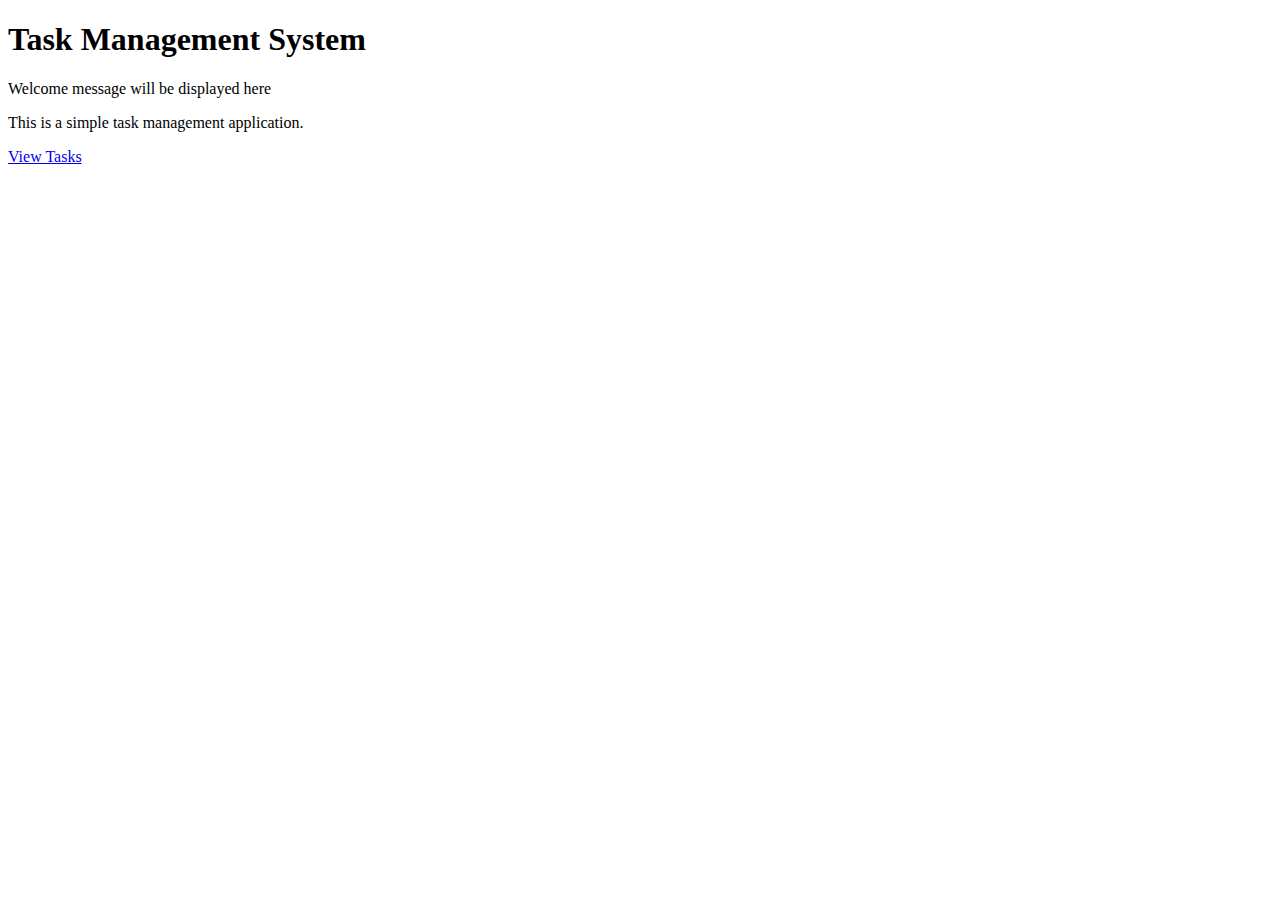
<file: src/main/webapp/WEB-INF/views/index.html>
<!DOCTYPE html>
<html xmlns:th="http://www.thymeleaf.org">
<head>
    <meta charset="UTF-8">
    <title>Task Management System</title>
    <link rel="stylesheet" type="text/css" th:href="@{/css/main.css}">
</head>
<body>
<div class="container">
    <h1>Task Management System</h1>
    <p th:text="${message}">Welcome message will be displayed here</p>

    <div class="content">
        <p>This is a simple task management application.</p>
        <a href="#" th:href="@{/tasks}">View Tasks</a>
    </div>
</div>
</body>
</html>
</file>
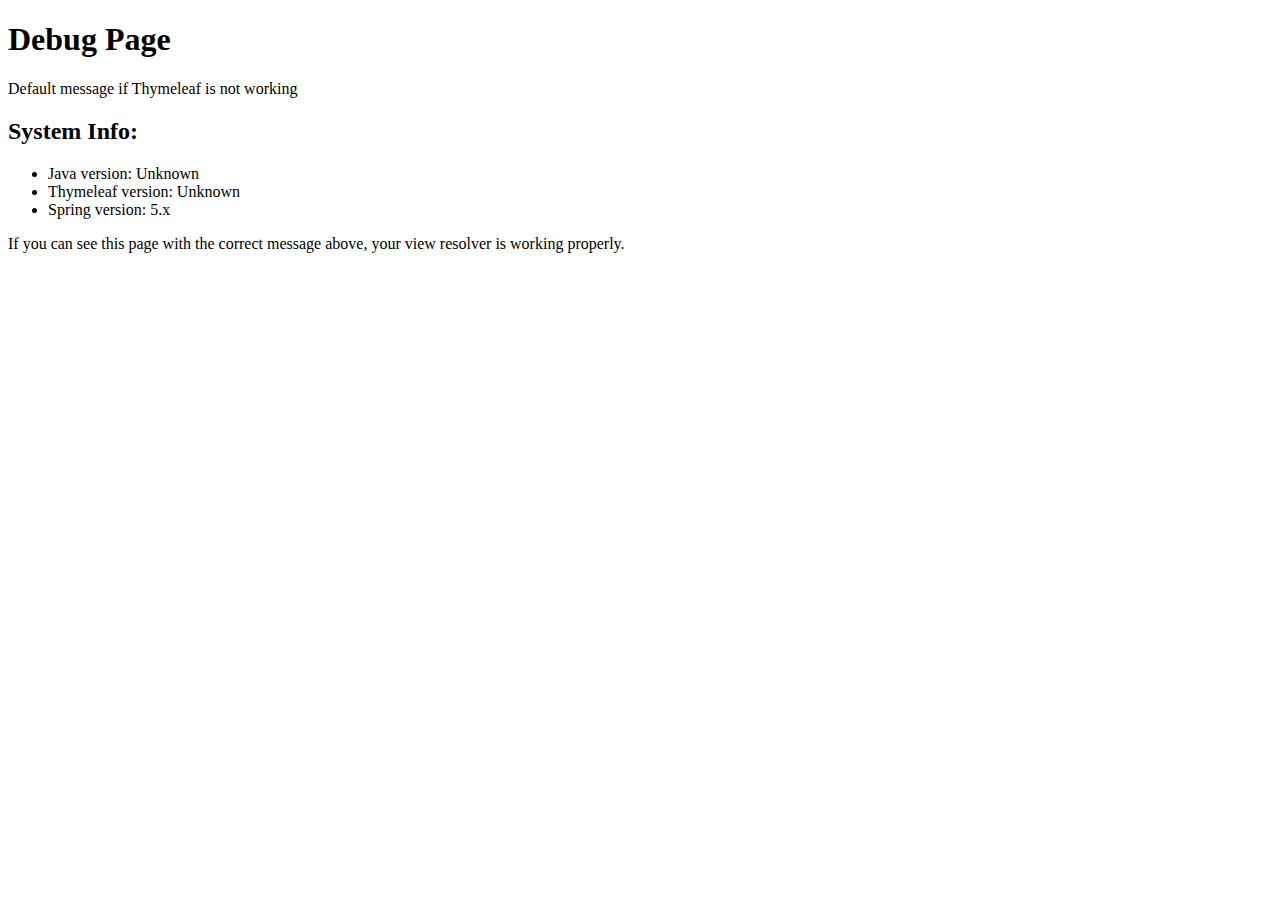
<file: src/main/webapp/WEB-INF/views/debug.html>
<!DOCTYPE html>
<html xmlns:th="http://www.thymeleaf.org">
<head>
    <meta charset="UTF-8">
    <title>Debug Page</title>
</head>
<body>
<h1>Debug Page</h1>
<p th:text="${message}">Default message if Thymeleaf is not working</p>

<h2>System Info:</h2>
<ul>
    <li>Java version: <span th:text="${#strings.replace(#execInfo.getJavaVersion(), 'Java', '')}">Unknown</span></li>
    <li>Thymeleaf version: <span th:text="${#strings.replace(#execInfo.getThymeleafVersion(), 'Thymeleaf', '')}">Unknown</span></li>
    <li>Spring version: 5.x</li>
</ul>

<p>If you can see this page with the correct message above, your view resolver is working properly.</p>
</body>
</html>
</file>
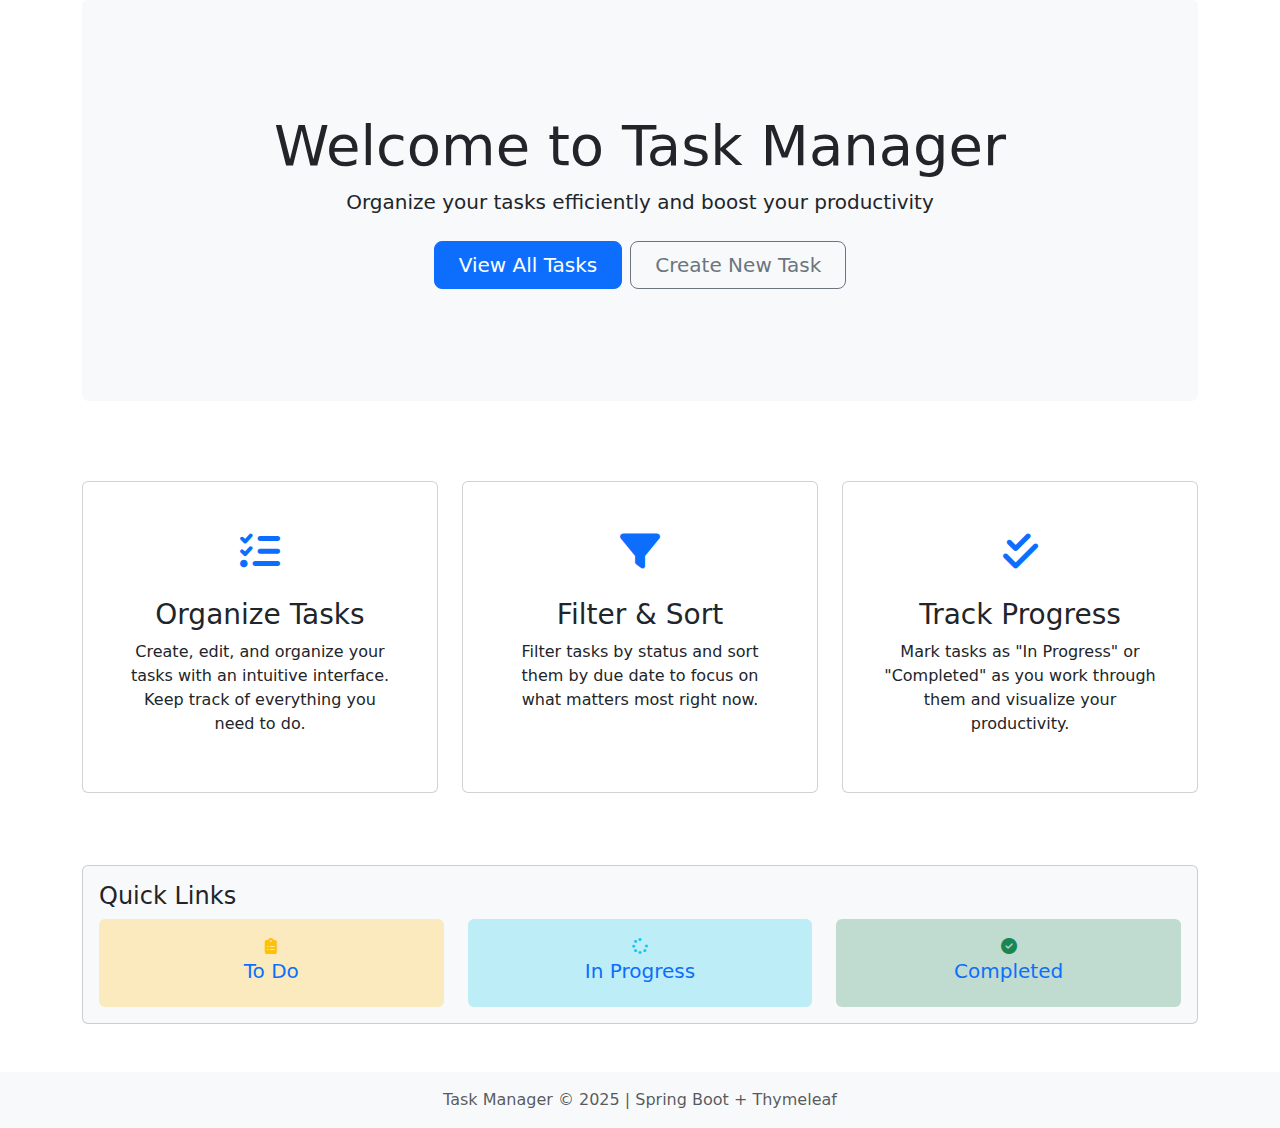
<file: src/main/webapp/WEB-INF/views/home.html>
<!DOCTYPE html>
<html xmlns:th="http://www.thymeleaf.org">
<head>
  <meta charset="UTF-8">
  <meta name="viewport" content="width=device-width, initial-scale=1.0">
  <title>Task Manager - Home</title>
  <link href="https://cdnjs.cloudflare.com/ajax/libs/bootstrap/5.3.0/css/bootstrap.min.css" rel="stylesheet">
  <link rel="stylesheet" href="https://cdnjs.cloudflare.com/ajax/libs/font-awesome/6.4.0/css/all.min.css">
  <style>
    .hero-section {
      background-color: #f8f9fa;
      padding: 4rem 0;
      margin-bottom: 2rem;
    }
    .feature-icon {
      font-size: 2.5rem;
      margin-bottom: 1rem;
      color: #0d6efd;
    }
  </style>
</head>
<body>
<div class="container">
  <!-- Hero Section -->
  <div class="hero-section rounded text-center">
    <div class="py-5">
      <h1 class="display-4">Welcome to Task Manager</h1>
      <p class="lead mb-4">Organize your tasks efficiently and boost your productivity</p>
      <div class="d-grid gap-2 d-sm-flex justify-content-sm-center">
        <a th:href="@{/tasks}" class="btn btn-primary btn-lg px-4 gap-3">View All Tasks</a>
        <a th:href="@{/tasks/new}" class="btn btn-outline-secondary btn-lg px-4">Create New Task</a>
      </div>
    </div>
  </div>

  <!-- Features Section -->
  <div class="row g-4 py-5">
    <div class="col-md-4">
      <div class="card h-100 text-center p-4">
        <div class="card-body">
          <div class="feature-icon">
            <i class="fas fa-list-check"></i>
          </div>
          <h3>Organize Tasks</h3>
          <p>Create, edit, and organize your tasks with an intuitive interface. Keep track of everything you need to do.</p>
        </div>
      </div>
    </div>
    <div class="col-md-4">
      <div class="card h-100 text-center p-4">
        <div class="card-body">
          <div class="feature-icon">
            <i class="fas fa-filter"></i>
          </div>
          <h3>Filter & Sort</h3>
          <p>Filter tasks by status and sort them by due date to focus on what matters most right now.</p>
        </div>
      </div>
    </div>
    <div class="col-md-4">
      <div class="card h-100 text-center p-4">
        <div class="card-body">
          <div class="feature-icon">
            <i class="fas fa-check-double"></i>
          </div>
          <h3>Track Progress</h3>
          <p>Mark tasks as "In Progress" or "Completed" as you work through them and visualize your productivity.</p>
        </div>
      </div>
    </div>
  </div>

  <!-- Quick Stats -->
  <div class="row my-4">
    <div class="col-12">
      <div class="card bg-light">
        <div class="card-body">
          <h4>Quick Links</h4>
          <div class="row text-center g-4">
            <div class="col-md-4">
              <a th:href="@{/tasks(status='PENDING')}" class="text-decoration-none">
                <div class="p-3 bg-warning bg-opacity-25 rounded">
                  <i class="fas fa-clipboard-list text-warning"></i>
                  <h5>To Do</h5>
                </div>
              </a>
            </div>
            <div class="col-md-4">
              <a th:href="@{/tasks(status='IN_PROGRESS')}" class="text-decoration-none">
                <div class="p-3 bg-info bg-opacity-25 rounded">
                  <i class="fas fa-spinner text-info"></i>
                  <h5>In Progress</h5>
                </div>
              </a>
            </div>
            <div class="col-md-4">
              <a th:href="@{/tasks(status='COMPLETED')}" class="text-decoration-none">
                <div class="p-3 bg-success bg-opacity-25 rounded">
                  <i class="fas fa-check-circle text-success"></i>
                  <h5>Completed</h5>
                </div>
              </a>
            </div>
          </div>
        </div>
      </div>
    </div>
  </div>
</div>

<!-- Footer -->
<footer class="bg-light py-3 mt-5">
  <div class="container text-center">
    <p class="text-muted mb-0">Task Manager &copy; 2025 | Spring Boot + Thymeleaf</p>
  </div>
</footer>

<script src="https://cdnjs.cloudflare.com/ajax/libs/bootstrap/5.3.0/js/bootstrap.bundle.min.js"></script>
</body>
</html>
</file>
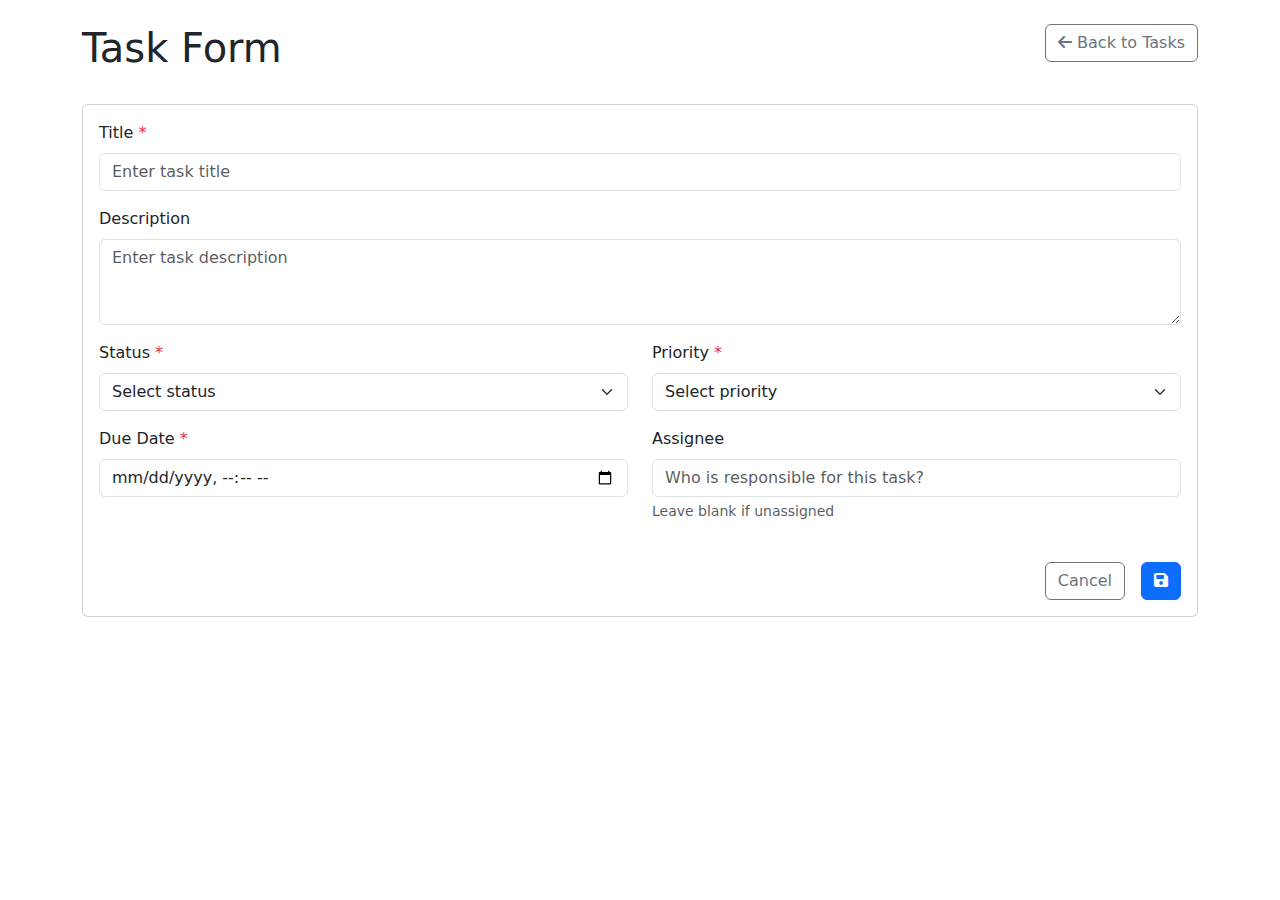
<file: src/main/webapp/WEB-INF/views/task/form.html>
<!DOCTYPE html>
<html xmlns:th="http://www.thymeleaf.org">
<head>
    <meta charset="UTF-8">
    <meta name="viewport" content="width=device-width, initial-scale=1.0">
    <title>Task Manager - Task Form</title>
    <link href="https://cdnjs.cloudflare.com/ajax/libs/bootstrap/5.3.0/css/bootstrap.min.css" rel="stylesheet">
    <link rel="stylesheet" href="https://cdnjs.cloudflare.com/ajax/libs/font-awesome/6.4.0/css/all.min.css">
    <style>
        .priority-high { color: #dc3545; }
        .priority-medium { color: #ffc107; }
        .priority-low { color: #0dcaf0; }
    </style>
</head>
<body>
<div class="container mt-4">
    <div class="row mb-4">
        <div class="col">
            <h1 th:text="${task.id == null ? 'Create New Task' : 'Edit Task'}">Task Form</h1>
        </div>
        <div class="col-auto">
            <a th:href="@{/tasks}" class="btn btn-outline-secondary">
                <i class="fas fa-arrow-left"></i> Back to Tasks
            </a>
        </div>
    </div>

    <div class="card">
        <div class="card-body">
            <form th:action="@{${task.id == null ? '/tasks' : '/tasks/' + task.id}}"
                  th:object="${task}"
                  method="post"
                  class="needs-validation"
                  novalidate>

                <!-- Title -->
                <div class="mb-3">
                    <label for="title" class="form-label">Title <span class="text-danger">*</span></label>
                    <input type="text"
                           class="form-control"
                           id="title"
                           th:field="*{title}"
                           placeholder="Enter task title"
                           required>
                    <div class="invalid-feedback" th:if="${#fields.hasErrors('title')}" th:errors="*{title}">
                        Please provide a title.
                    </div>
                </div>

                <!-- Description -->
                <div class="mb-3">
                    <label for="description" class="form-label">Description</label>
                    <textarea class="form-control"
                              id="description"
                              th:field="*{description}"
                              placeholder="Enter task description"
                              rows="3"></textarea>
                    <div class="invalid-feedback" th:if="${#fields.hasErrors('description')}" th:errors="*{description}">
                        Description error
                    </div>
                </div>

                <div class="row">
                    <!-- Status -->
                    <div class="col-md-6 mb-3">
                        <label for="status" class="form-label">Status <span class="text-danger">*</span></label>
                        <select class="form-select" id="status" th:field="*{status}" required>
                            <option value="" selected disabled>Select status</option>
                            <option th:each="statusOption : ${statuses}"
                                    th:value="${statusOption}"
                                    th:text="${statusOption.name()}"
                                    th:selected="${task.status == statusOption}"></option>
                        </select>
                        <div class="invalid-feedback" th:if="${#fields.hasErrors('status')}" th:errors="*{status}">
                            Please select a status.
                        </div>
                    </div>

                    <!-- Priority -->
                    <div class="col-md-6 mb-3">
                        <label for="priority" class="form-label">Priority <span class="text-danger">*</span></label>
                        <select class="form-select" id="priority" th:field="*{priority}" required>
                            <option value="" selected disabled>Select priority</option>
                            <option th:each="priorityOption : ${priorities}"
                                    th:value="${priorityOption}"
                                    th:text="${priorityOption.name()}"
                                    th:class="${priorityOption.name() == 'HIGH' ? 'priority-high' : (priorityOption.name() == 'LOW' ? 'priority-low' : 'priority-medium')}"
                                    th:selected="${task.priority == priorityOption}"></option>
                        </select>
                        <div class="invalid-feedback" th:if="${#fields.hasErrors('priority')}" th:errors="*{priority}">
                            Please select a priority.
                        </div>
                    </div>
                </div>

                <div class="row">
                    <!-- Due Date -->
                    <div class="col-md-6 mb-3">
                        <label for="dueDate" class="form-label">Due Date <span class="text-danger">*</span></label>
                        <input type="datetime-local"
                               class="form-control"
                               id="dueDate"
                               th:field="*{dueDate}"
                               th:value="${task.dueDate != null ? #temporals.format(task.dueDate, 'yyyy-MM-dd''T''HH:mm') : ''}"
                               required>
                        <div class="invalid-feedback" th:if="${#fields.hasErrors('dueDate')}" th:errors="*{dueDate}">
                            Please provide a valid due date.
                        </div>
                    </div>

                    <!-- Assignee -->
                    <div class="col-md-6 mb-3">
                        <label for="assignee" class="form-label">Assignee</label>
                        <input type="text"
                               class="form-control"
                               id="assignee"
                               th:field="*{assignee}"
                               placeholder="Who is responsible for this task?">
                        <div class="form-text">Leave blank if unassigned</div>
                    </div>
                </div>

                <!-- Submit Button -->
                <div class="d-grid gap-2 d-md-flex justify-content-md-end mt-4">
                    <a th:href="@{/tasks}" class="btn btn-outline-secondary me-md-2">
                        Cancel
                    </a>
                    <button type="submit" class="btn btn-primary">
                        <i class="fas fa-save"></i>
                        <span th:text="${task.id == null ? 'Create Task' : 'Save Changes'}"></span>
                    </button>
                </div>
            </form>
        </div>
    </div>
</div>

<script src="https://cdnjs.cloudflare.com/ajax/libs/bootstrap/5.3.0/js/bootstrap.bundle.min.js"></script>
<script>
    // Form validation script
    (() => {
        'use strict'
        const forms = document.querySelectorAll('.needs-validation')
        Array.from(forms).forEach(form => {
            form.addEventListener('submit', event => {
                if (!form.checkValidity()) {
                    event.preventDefault()
                    event.stopPropagation()
                }
                form.classList.add('was-validated')
            }, false)
        })
    })()
</script>
</body>
</html>
</file>
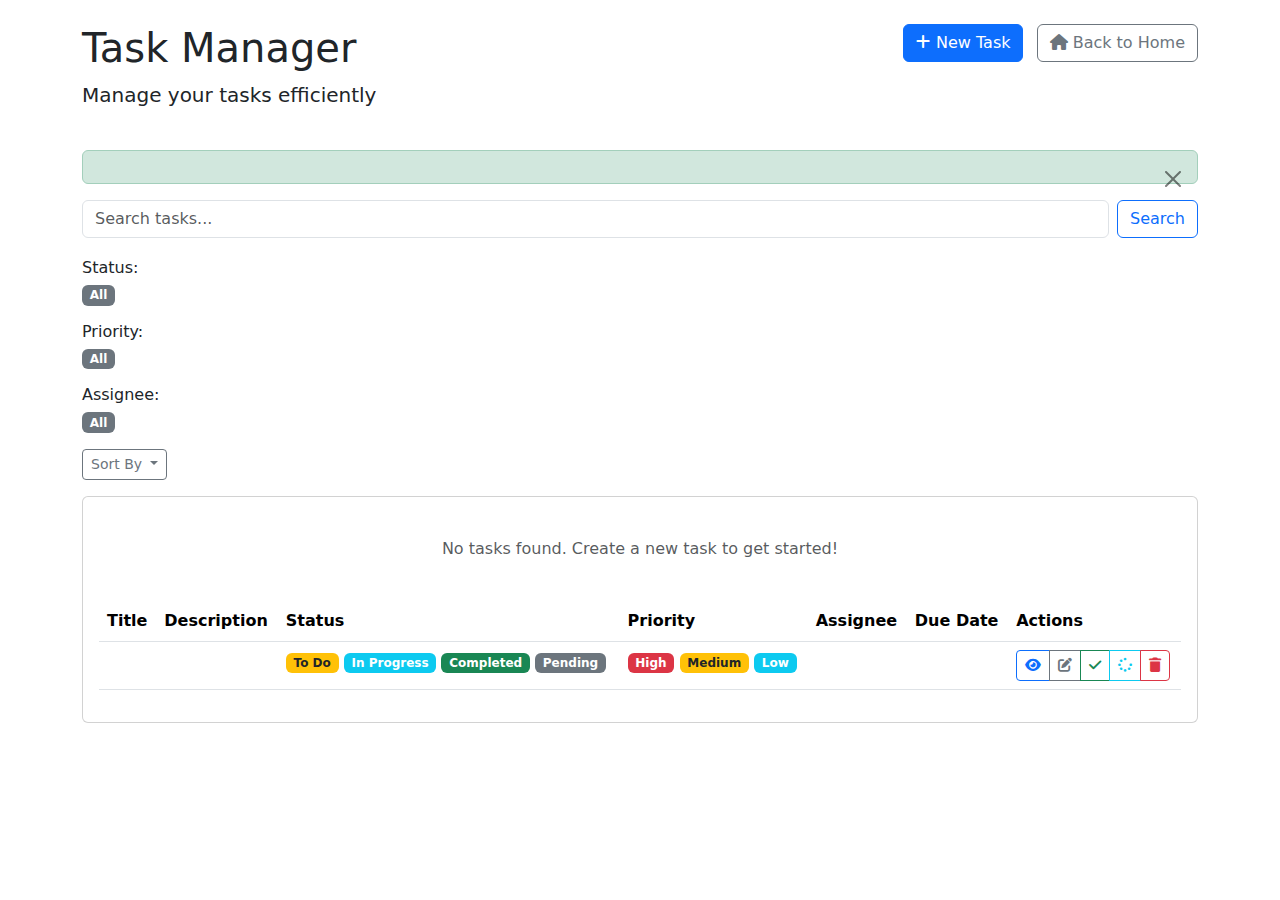
<file: src/main/webapp/WEB-INF/views/task/list.html>
<!DOCTYPE html>
<html xmlns:th="http://www.thymeleaf.org">
<head>
    <meta charset="UTF-8">
    <meta name="viewport" content="width=device-width, initial-scale=1.0">
    <title>Task Manager - All Tasks</title>
    <link href="https://cdnjs.cloudflare.com/ajax/libs/bootstrap/5.3.0/css/bootstrap.min.css" rel="stylesheet">
    <link rel="stylesheet" href="https://cdnjs.cloudflare.com/ajax/libs/font-awesome/6.4.0/css/all.min.css">
    <style>
        .task-completed { text-decoration: line-through; color: #6c757d; }
        .filter-badge { cursor: pointer; }
        .search-container { margin-bottom: 20px; }
        .priority-high { background-color: #ffdede; }
        .priority-low { background-color: #e8f4ff; }
    </style>
</head>
<body>
<div class="container mt-4">
    <div class="row mb-4">
        <div class="col">
            <h1>Task Manager</h1>
            <p class="lead">Manage your tasks efficiently</p>
        </div>
        <div class="col-auto">
            <a th:href="@{/tasks/new}" class="btn btn-primary">
                <i class="fas fa-plus"></i> New Task
            </a>
            <a th:href="@{/}" class="btn btn-outline-secondary ms-2">
                <i class="fas fa-home"></i> Back to Home
            </a>
        </div>
    </div>

    <!-- Alert Messages -->
    <div th:if="${message}" class="alert alert-success alert-dismissible fade show" role="alert">
        <span th:text="${message}"></span>
        <button type="button" class="btn-close" data-bs-dismiss="alert" aria-label="Close"></button>
    </div>

    <!-- Search Bar -->
    <div class="search-container">
        <form th:action="@{/tasks}" method="get" class="d-flex">
            <input type="text" name="search" class="form-control me-2" placeholder="Search tasks..."
                   th:value="${search}">
            <button type="submit" class="btn btn-outline-primary">Search</button>
        </form>
    </div>

    <!-- Status Filters -->
    <div class="mb-3">
        <h6>Status:</h6>
        <div class="d-flex flex-wrap gap-2">
            <a th:href="@{/tasks(priority=${selectedPriority})}" class="badge bg-secondary text-decoration-none">All</a>
            <a th:each="statusOption : ${statuses}"
               th:href="@{/tasks(status=${statusOption},priority=${selectedPriority})}"
               th:text="${statusOption.name()}"
               th:class="${selectedStatus == statusOption ? 'badge bg-primary text-decoration-none' : 'badge bg-secondary text-decoration-none'}"></a>
        </div>
    </div>

    <!-- Priority Filters -->
    <div class="mb-3">
        <h6>Priority:</h6>
        <div class="d-flex flex-wrap gap-2">
            <a th:href="@{/tasks(status=${selectedStatus})}" class="badge bg-secondary text-decoration-none">All</a>
            <a th:each="priorityOption : ${priorities}"
               th:href="@{/tasks(status=${selectedStatus},priority=${priorityOption})}"
               th:text="${priorityOption.name()}"
               th:class="${selectedPriority == priorityOption ? 'badge bg-primary text-decoration-none' : 'badge bg-secondary text-decoration-none'}"></a>
        </div>
    </div>

    <!-- Assignee Filter (if there are assigned tasks) -->
    <div th:if="${!#lists.isEmpty(assignees)}" class="mb-3">
        <h6>Assignee:</h6>
        <div class="d-flex flex-wrap gap-2">
            <a th:href="@{/tasks(status=${selectedStatus},priority=${selectedPriority})}" class="badge bg-secondary text-decoration-none">All</a>
            <a th:each="assignee : ${assignees}"
               th:href="@{/tasks(status=${selectedStatus},priority=${selectedPriority},assignee=${assignee})}"
               th:text="${assignee}"
               th:class="${selectedAssignee == assignee ? 'badge bg-primary text-decoration-none' : 'badge bg-secondary text-decoration-none'}"></a>
        </div>
    </div>

    <!-- Sort Options -->
    <div class="mb-3">
        <div class="btn-group">
            <button type="button" class="btn btn-sm btn-outline-secondary dropdown-toggle" data-bs-toggle="dropdown">
                Sort By
            </button>
            <ul class="dropdown-menu">
                <li><a class="dropdown-item" th:href="@{/tasks(status=${selectedStatus},priority=${selectedPriority},assignee=${selectedAssignee},sort='dueDate')}">Due Date (Ascending)</a></li>
                <li><a class="dropdown-item" th:href="@{/tasks(status=${selectedStatus},priority=${selectedPriority},assignee=${selectedAssignee},sort='dueDateDesc')}">Due Date (Descending)</a></li>
                <li><a class="dropdown-item" th:href="@{/tasks(status=${selectedStatus},priority=${selectedPriority},assignee=${selectedAssignee},sort='priority')}">Priority (High to Low)</a></li>
            </ul>
        </div>
    </div>

    <!-- Tasks List -->
    <div class="card">
        <div class="card-body">
            <div th:if="${#lists.isEmpty(tasks)}" class="text-center p-4">
                <p class="text-muted">No tasks found. Create a new task to get started!</p>
            </div>
            <div th:unless="${#lists.isEmpty(tasks)}" class="table-responsive">
                <table class="table table-hover">
                    <thead>
                    <tr>
                        <th>Title</th>
                        <th>Description</th>
                        <th>Status</th>
                        <th>Priority</th>
                        <th>Assignee</th>
                        <th>Due Date</th>
                        <th>Actions</th>
                    </tr>
                    </thead>
                    <tbody>
                    <tr th:each="task : ${tasks}"
                        th:class="${task.status.name() == 'COMPLETED'} ? 'table-secondary' :
                                 (${task.priority.name() == 'HIGH'} ? 'priority-high' :
                                 (${task.priority.name() == 'LOW'} ? 'priority-low' : ''))">
                        <td>
                            <span th:text="${task.title}" th:class="${task.status.name() == 'COMPLETED'} ? 'task-completed' : ''"></span>
                        </td>
                        <td>
                            <span th:text="${#strings.abbreviate(task.description, 50)}" th:class="${task.status.name() == 'COMPLETED'} ? 'task-completed' : ''"></span>
                        </td>
                        <td>
                            <span th:if="${task.status.name() == 'TODO'}" class="badge bg-warning text-dark">To Do</span>
                            <span th:if="${task.status.name() == 'IN_PROGRESS'}" class="badge bg-info">In Progress</span>
                            <span th:if="${task.status.name() == 'COMPLETED'}" class="badge bg-success">Completed</span>
                            <span th:if="${task.status.name() == 'PENDING'}" class="badge bg-secondary">Pending</span>
                        </td>
                        <td>
                            <span th:if="${task.priority.name() == 'HIGH'}" class="badge bg-danger">High</span>
                            <span th:if="${task.priority.name() == 'MEDIUM'}" class="badge bg-warning text-dark">Medium</span>
                            <span th:if="${task.priority.name() == 'LOW'}" class="badge bg-info">Low</span>
                        </td>
                        <td>
                            <span th:text="${task.assignee != null and !task.assignee.isEmpty()} ? ${task.assignee} : 'Unassigned'"></span>
                        </td>
                        <td th:text="${#temporals.format(task.dueDate, 'yyyy-MM-dd')}"></td>
                        <td>
                            <div class="btn-group btn-group-sm">
                                <a th:href="@{/tasks/{id}(id=${task.id})}" class="btn btn-outline-primary">
                                    <i class="fas fa-eye"></i>
                                </a>
                                <a th:href="@{/tasks/{id}/edit(id=${task.id})}" class="btn btn-outline-secondary">
                                    <i class="fas fa-edit"></i>
                                </a>
                                <a th:if="${task.status.name() != 'COMPLETED'}"
                                   th:href="@{/tasks/{id}/complete(id=${task.id})}"
                                   class="btn btn-outline-success"
                                   title="Mark as Completed">
                                    <i class="fas fa-check"></i>
                                </a>
                                <a th:if="${task.status.name() != 'IN_PROGRESS' && task.status.name() != 'COMPLETED'}"
                                   th:href="@{/tasks/{id}/inprogress(id=${task.id})}"
                                   class="btn btn-outline-info"
                                   title="Mark as In Progress">
                                    <i class="fas fa-spinner"></i>
                                </a>
                                <a th:href="@{/tasks/{id}/delete(id=${task.id})}"
                                   class="btn btn-outline-danger"
                                   onclick="return confirm('Are you sure you want to delete this task?')">
                                    <i class="fas fa-trash"></i>
                                </a>
                            </div>
                        </td>
                    </tr>
                    </tbody>
                </table>
            </div>
        </div>
    </div>
</div>

<script src="https://cdnjs.cloudflare.com/ajax/libs/bootstrap/5.3.0/js/bootstrap.bundle.min.js"></script>
</body>
</html>
</file>
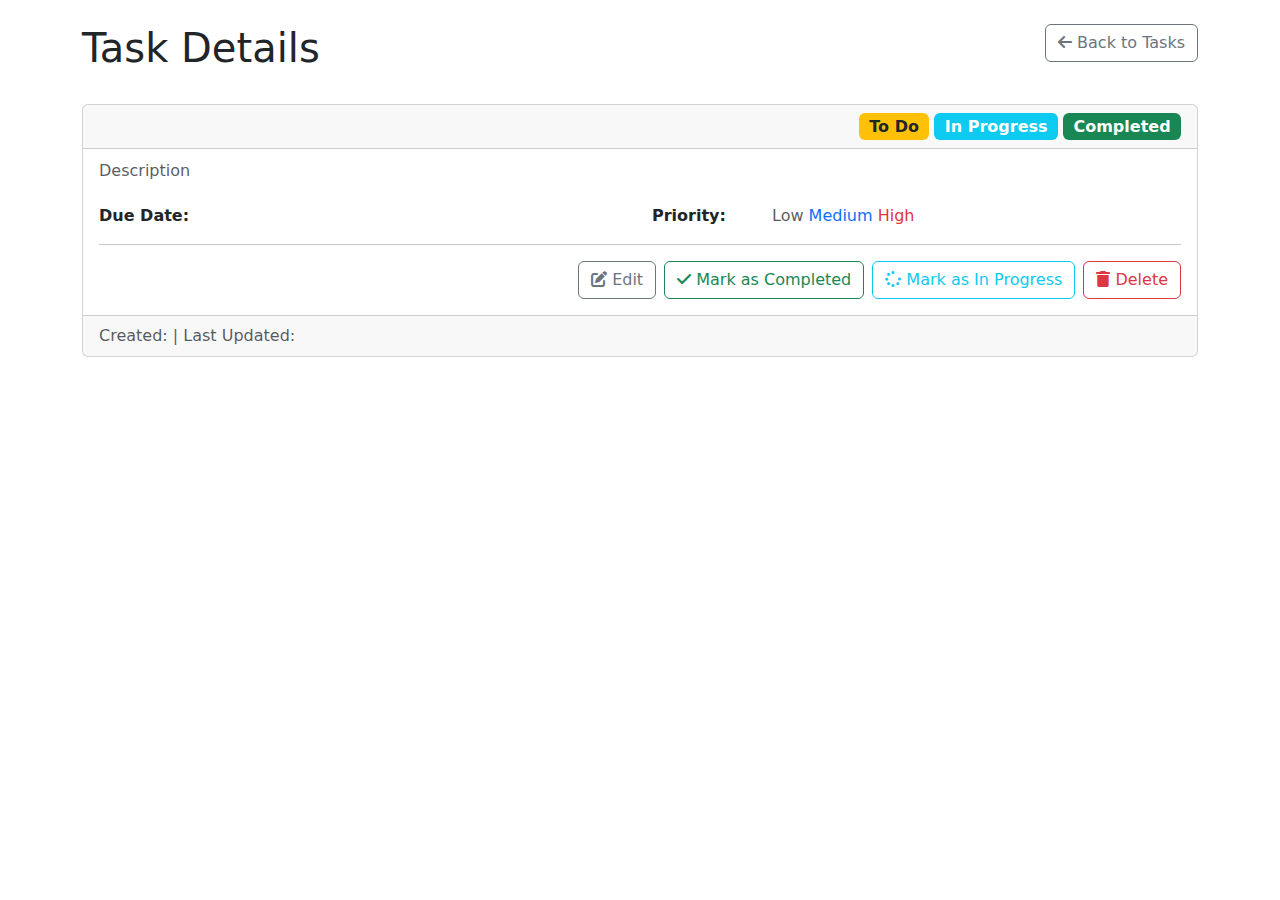
<file: src/main/webapp/WEB-INF/views/task/view.html>
<!DOCTYPE html>
<html xmlns:th="http://www.thymeleaf.org">
<head>
    <meta charset="UTF-8">
    <meta name="viewport" content="width=device-width, initial-scale=1.0">
    <title>Task Manager - View Task</title>
    <link href="https://cdnjs.cloudflare.com/ajax/libs/bootstrap/5.3.0/css/bootstrap.min.css" rel="stylesheet">
    <link rel="stylesheet" href="https://cdnjs.cloudflare.com/ajax/libs/font-awesome/6.4.0/css/all.min.css">
    <style>
        .task-completed { text-decoration: line-through; color: #6c757d; }
        .task-label { font-weight: bold; width: 120px; }
        .status-badge { font-size: 1rem; }
    </style>
</head>
<body>
<div class="container mt-4">
    <div class="row mb-4">
        <div class="col">
            <h1>Task Details</h1>
        </div>
        <div class="col-auto">
            <a th:href="@{/tasks}" class="btn btn-outline-secondary">
                <i class="fas fa-arrow-left"></i> Back to Tasks
            </a>
        </div>
    </div>

    <div class="card">
        <div class="card-header d-flex justify-content-between align-items-center">
            <h5 class="mb-0" th:text="${task.title}" th:class="${task.status.name() == 'COMPLETED'} ? 'task-completed' : ''"></h5>
            <div>
                <span th:if="${task.status.name() == 'TODO'}" class="badge bg-warning text-dark status-badge">To Do</span>
                <span th:if="${task.status.name() == 'IN_PROGRESS'}" class="badge bg-info status-badge">In Progress</span>
                <span th:if="${task.status.name() == 'COMPLETED'}" class="badge bg-success status-badge">Completed</span>
            </div>
        </div>
        <div class="card-body">
            <div class="mb-4">
                <h6 class="card-subtitle mb-2 text-muted">Description</h6>
                <p class="card-text" th:text="${task.description}" th:class="${task.status.name() == 'COMPLETED'} ? 'task-completed' : ''"></p>
            </div>

            <div class="row mb-3">
                <div class="col-md-6">
                    <div class="d-flex">
                        <span class="task-label">Due Date:</span>
                        <span th:text="${#temporals.format(task.dueDate, 'yyyy-MM-dd')}"></span>
                    </div>
                </div>
                <div class="col-md-6">
                    <div class="d-flex">
                        <span class="task-label">Priority:</span>
                        <div>
                            <span th:if="${task.priority.name() == 'LOW'}" class="text-muted">Low</span>
                            <span th:if="${task.priority.name() == 'MEDIUM'}" class="text-primary">Medium</span>
                            <span th:if="${task.priority.name() == 'HIGH'}" class="text-danger">High</span>
                        </div>
                    </div>
                </div>
            </div>

            <hr>

            <div class="d-flex flex-wrap gap-2 justify-content-end">
                <a th:href="@{/tasks/{id}/edit(id=${task.id})}" class="btn btn-outline-secondary">
                    <i class="fas fa-edit"></i> Edit
                </a>

                <a th:if="${task.status.name() != 'COMPLETED'}"
                   th:href="@{/tasks/{id}/complete(id=${task.id})}"
                   class="btn btn-outline-success">
                    <i class="fas fa-check"></i> Mark as Completed
                </a>

                <a th:if="${task.status.name() != 'IN_PROGRESS' && task.status.name() != 'COMPLETED'}"
                   th:href="@{/tasks/{id}/inprogress(id=${task.id})}"
                   class="btn btn-outline-info">
                    <i class="fas fa-spinner"></i> Mark as In Progress
                </a>

                <a th:href="@{/tasks/{id}/delete(id=${task.id})}"
                   class="btn btn-outline-danger"
                   onclick="return confirm('Are you sure you want to delete this task?')">
                    <i class="fas fa-trash"></i> Delete
                </a>
            </div>
        </div>
        <div class="card-footer text-muted">
            Created: <span th:text="${#temporals.format(task.createdAt, 'yyyy-MM-dd HH:mm')}"></span> |
            Last Updated: <span th:text="${#temporals.format(task.updatedAt, 'yyyy-MM-dd HH:mm')}"></span>
        </div>
    </div>
</div>

<script src="https://cdnjs.cloudflare.com/ajax/libs/bootstrap/5.3.0/js/bootstrap.bundle.min.js"></script>
</body>
</html>
</file>
